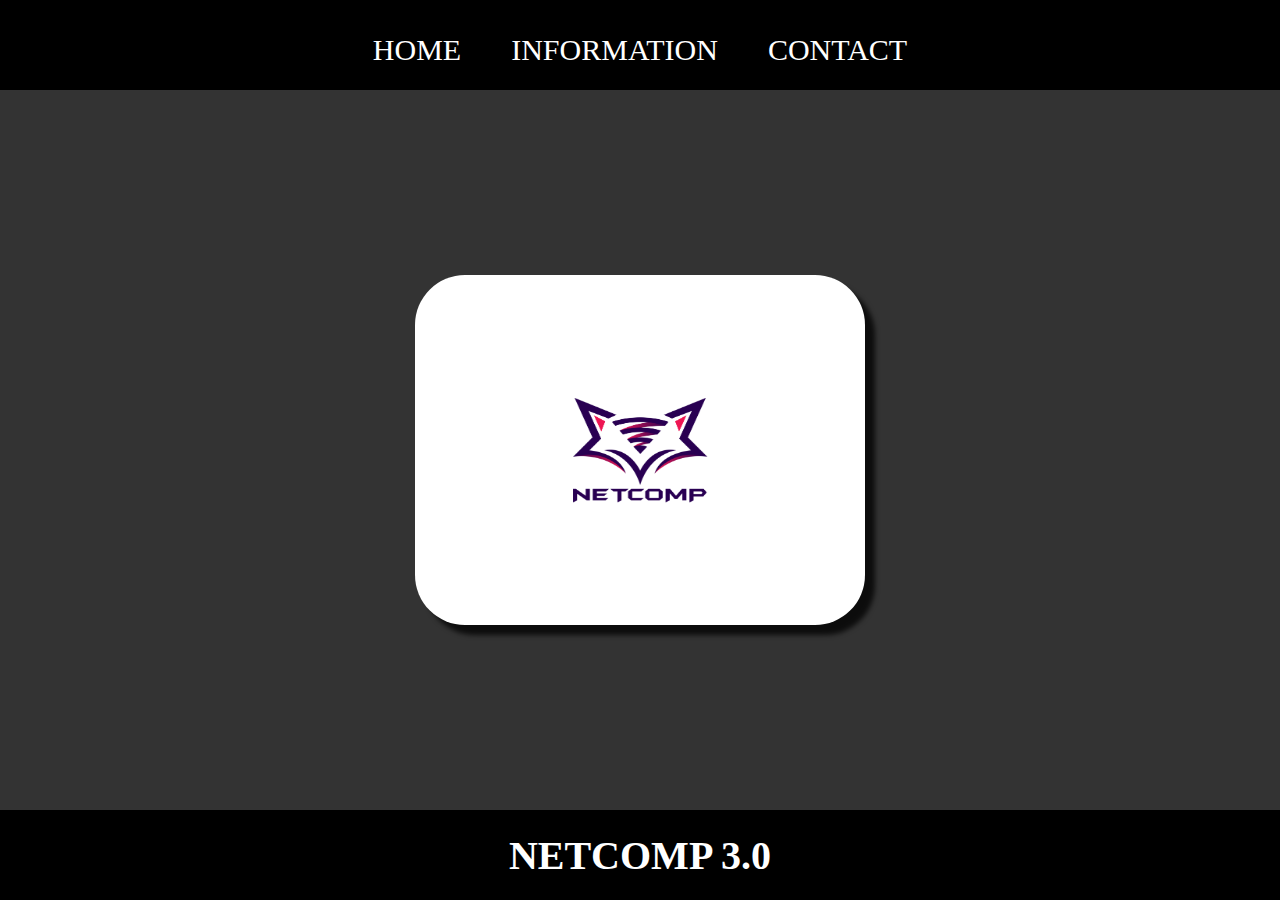
<file: index.html>
<html>
  <head>
    <title>ZENCLOZ</title>
    <link rel="stylesheet" href="style.css" />
  </head>
  <body>
    <div class="container">
    <!-- NAVIGATION BAR -->
    <div class="container-navbar">
        <ul class="ul-navbar">
          <li class="li-navbar">
            <a href="#" class="a-navbar">HOME</a>
          </li>
          <li class="li-navbar">
            <a href="information.html" class="a-navbar">INFORMATION</a>
          </li>
          <li class="li-navbar">
            <a href="https://wa.me/+62896-0315-9511"class="a-navbar">CONTACT</a>
          </li>  
        </ul>
    </div>
    <!-- NAVIGATION BAR SELESAI -->
          
    <!-- CONTENT 1-->
    <div class="container-content">
        <a href="https://instagram.com/netcomp.ugm"  class="a-content">
            <img src="netcomp3.0.png" class="img-content" />
        </a>

    </div>
    <!-- CONTEND 1 END -->

    <!-- FOOTER -->
    <div class="container-footer">
        <a href="https://tri.sv.ugm.ac.id/netcompugm/" class="a-footer">
            <h1 class="h1-footer">NETCOMP 3.0</h1>
        </a>
    </div>
    <!-- FOOTER END -->
    </div>
  </body>  
</html>
</file>
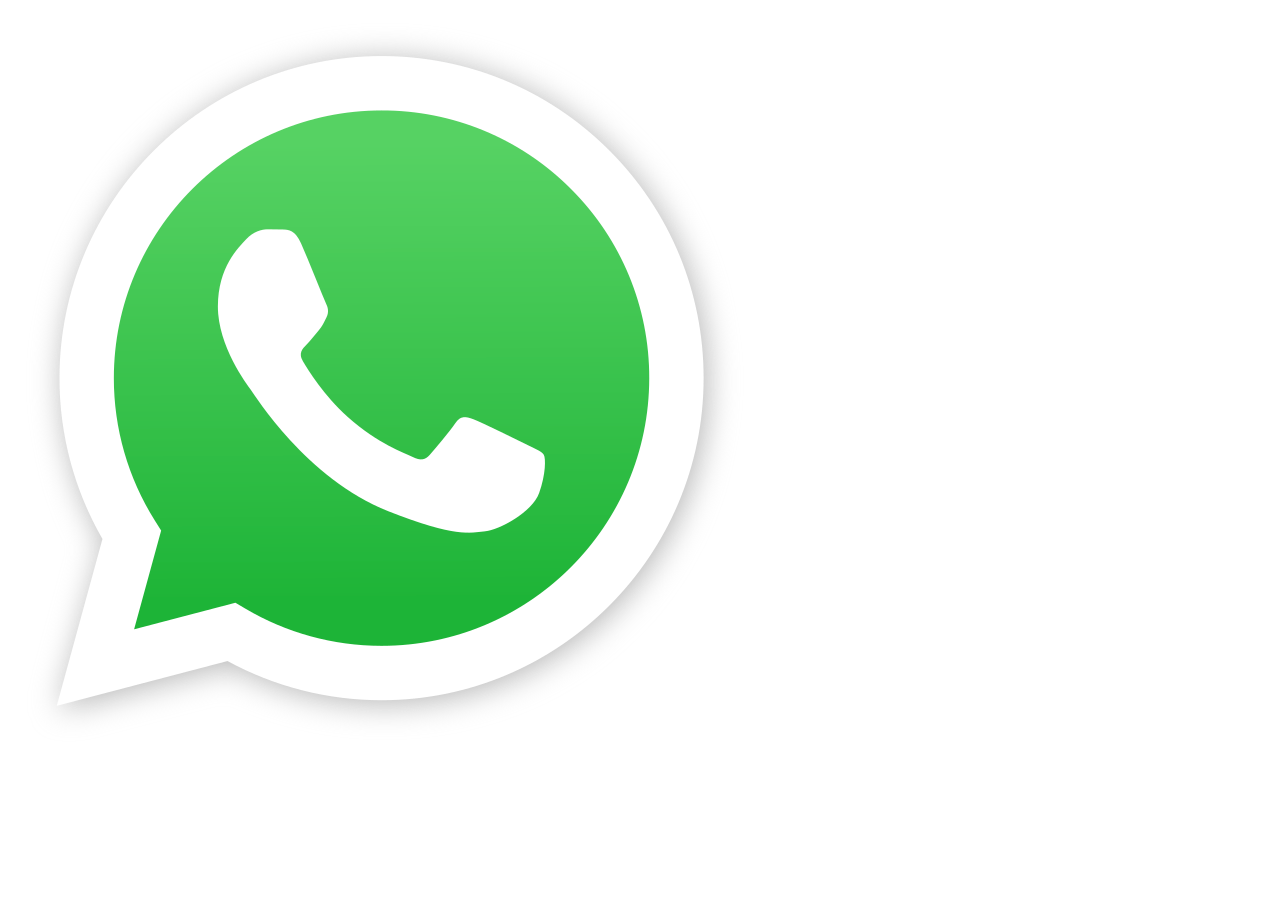
<file: contact.html>
<html>
    <head>
        <title>CONTACT</title>
        <link rel="stylesheet" href="style.css">
    </head>
    <body>
        <div>
            <a href="https://wa.me/+62896-0315-9511"  class="a-contact">
             <img src="whatsapp.png" class="img-contact">
            </a>


        </div>
    </body>
</html>
</file>
<file: style.css>
*,
html {
    margin: 0;
    padding: 0;
}

.container {}

.container-navbar {
    background-color: black;
    width: 100%;
    height: 10vh;
}

.ul-navbar {
     display: flex;
     height: 100px;
     justify-content: center;
     align-items: center;
}    

.li-navbar {
    list-style-type: none;
    padding: 20px;
    margin: 5px;
    color: white;
    font-size: 30px;
}

.li-navbar:hover {
    background-color: blueviolet ;
    transition: .5s ease-in-out;
    transition-delay: .3s;
    border-radius: 8px;

}

.a-navbar {
    color: white;   
    text-decoration: none;
}

.container-content {
    background-color: #333;
    display: flex;
    justify-content: center;
    align-items: center;
    height: 80vh;
}

.img-content {
    width: 30%;
    height: 30%;
}

.a-content {
    background-color: white;
    width: 450px;
    height: 350px;
    display: flex;
    justify-content: center;
    align-items: center;
    border-radius: 50px;
    box-shadow: box-shadow: 10px 10px 5px 0px rgba(0,0,0,0.75);
    -webkit-box-shadow: 10px 10px 5px 0px rgba(0,0,0,0.75);
    -moz-box-shadow: 10px 10px 5px 0px rgba(0,0,0,0.75) ;
}

.container-footer {
    height: 10vh;
    background-color: black;
    display: flex;
    justify-content: center;
    align-items: center;
}

.h1-footer {
    font-size: 40px;

}

.a-footer {
    color: white;
    text-decoration: none;
}
</file>
